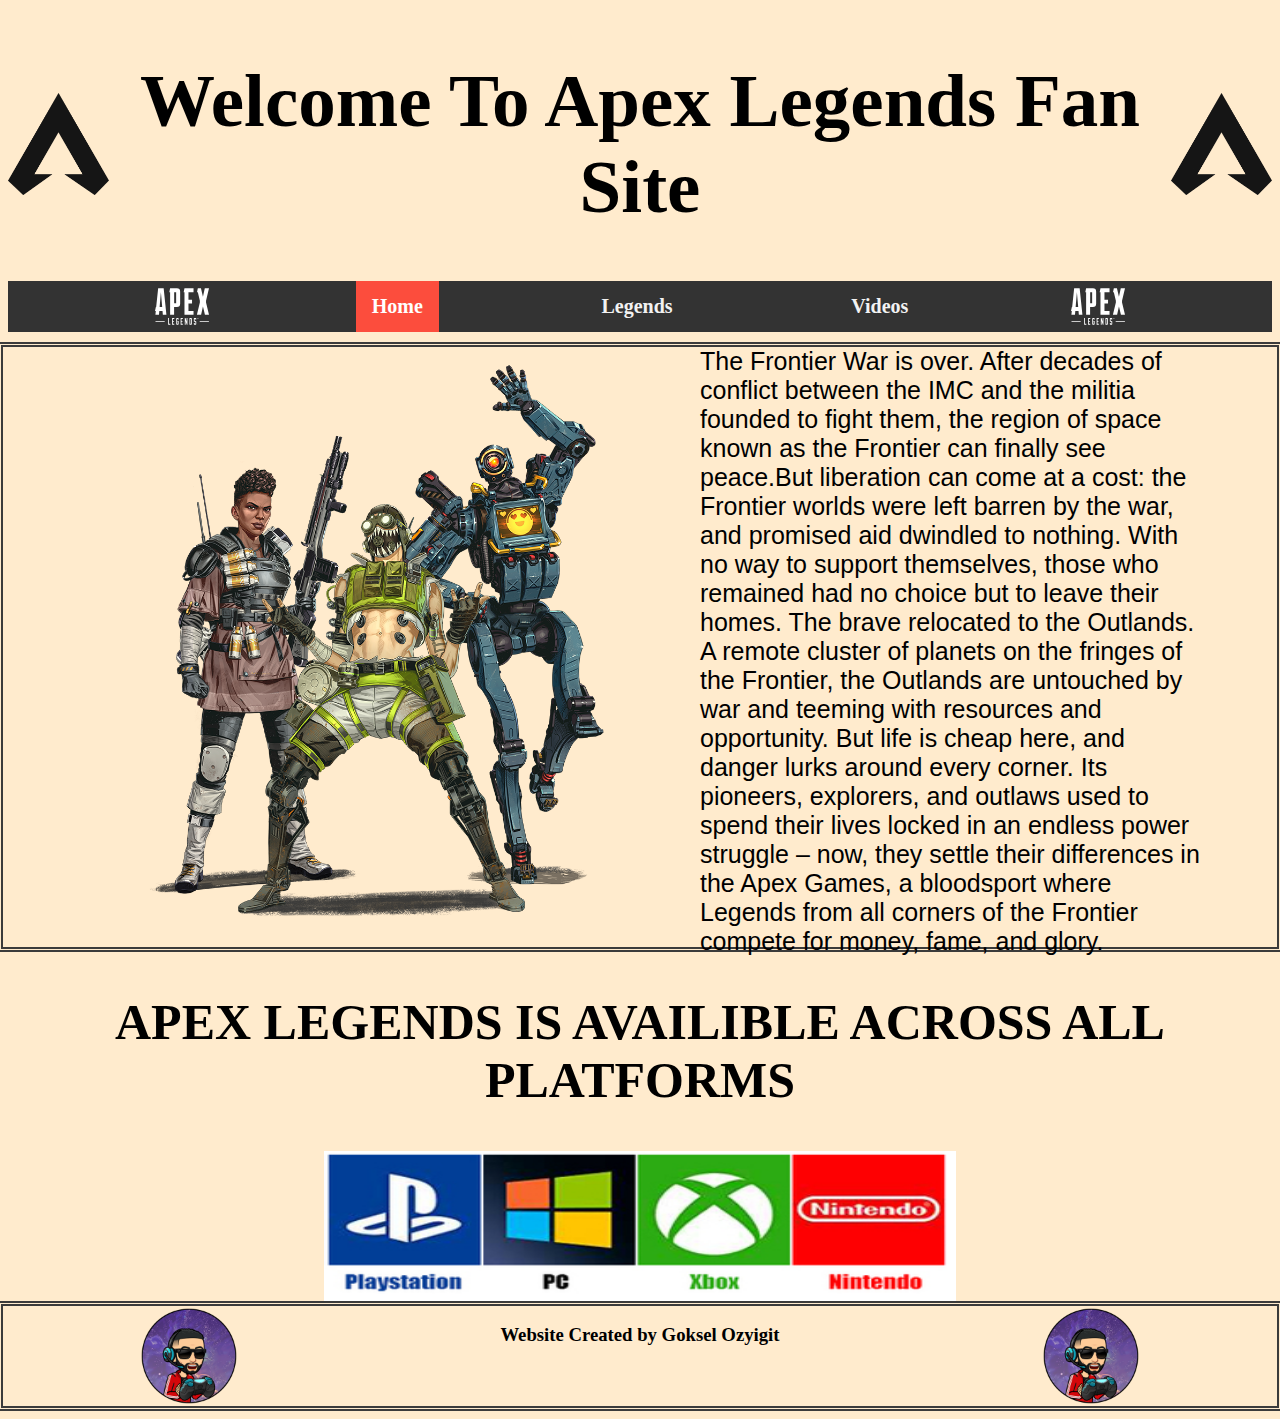
<file: index.html>
<!DOCTYPE html>
<html lang="en">
<head>
    <meta charset="UTF-8">
    <link rel="stylesheet" type="text/css" href="main.css">
    <meta name="viewport" content="width=device-width, initial-scale=1.0">
    <title>Apex Legends Fan Site</title>
    <link rel="icon" href="images/apex_logo.png" type="image/gif" sizes="16x16">
</head>
<body>
    <div class="title">
        <img src="images/apex_logo.png" width="8%" height="8%">
        <h1>Welcome To Apex Legends Fan Site</h1>
        <img src="images/apex_logo.png" width="8%" height="8%">
    </div>
    <nav>
        
        <div class="topnav">
            <img src="images/apex-white-nav-logo.svg" alt="">
            <a class="active" href="index.html">Home</a>
            <a href="legends.html">Legends</a>
            <a href="videos.html">Videos</a>
            <img src="images/apex-white-nav-logo.svg" alt="">
        </div>
    </nav>
    <nav class="indexMiddle">
        <img class="indexMiddleItem" class="center" src="images/squad.png">
        <p class="indexMiddleItem2" class="fontColor"> The Frontier War is over. After decades of conflict between the IMC and the militia founded to 
        fight them, the region of space known as the Frontier can finally see peace.But liberation can
        come at a cost: the Frontier worlds were left barren by the war, and promised aid dwindled to 
        nothing. With no way to support themselves, those who remained had no choice but to leave their 
        homes. The brave relocated to the Outlands. A remote cluster of planets on the fringes of the
        Frontier, the Outlands are untouched by war and teeming with resources and opportunity. But life 
        is cheap here, and danger lurks around every corner. Its pioneers, explorers, and outlaws used to 
        spend their lives locked in an endless power struggle – now, they settle their differences in the
        Apex Games, a bloodsport where Legends from all corners of the Frontier compete for money, fame, 
        and glory.</p>
    </nav>
    <h2 class="textalign">APEX LEGENDS IS AVAILIBLE ACROSS ALL PLATFORMS</h2>
    <img class="center" height="150" width="250" src="images/platforms.png">
    <div class="footer">
        <img class="footerItem" src="images/geezy.png" alt="">
        <h3>Website Created by Goksel Ozyigit</h3>
        <img class="footerItem" src="images/geezy.png" alt="">
    </div>  
</body>
</html>
</file>
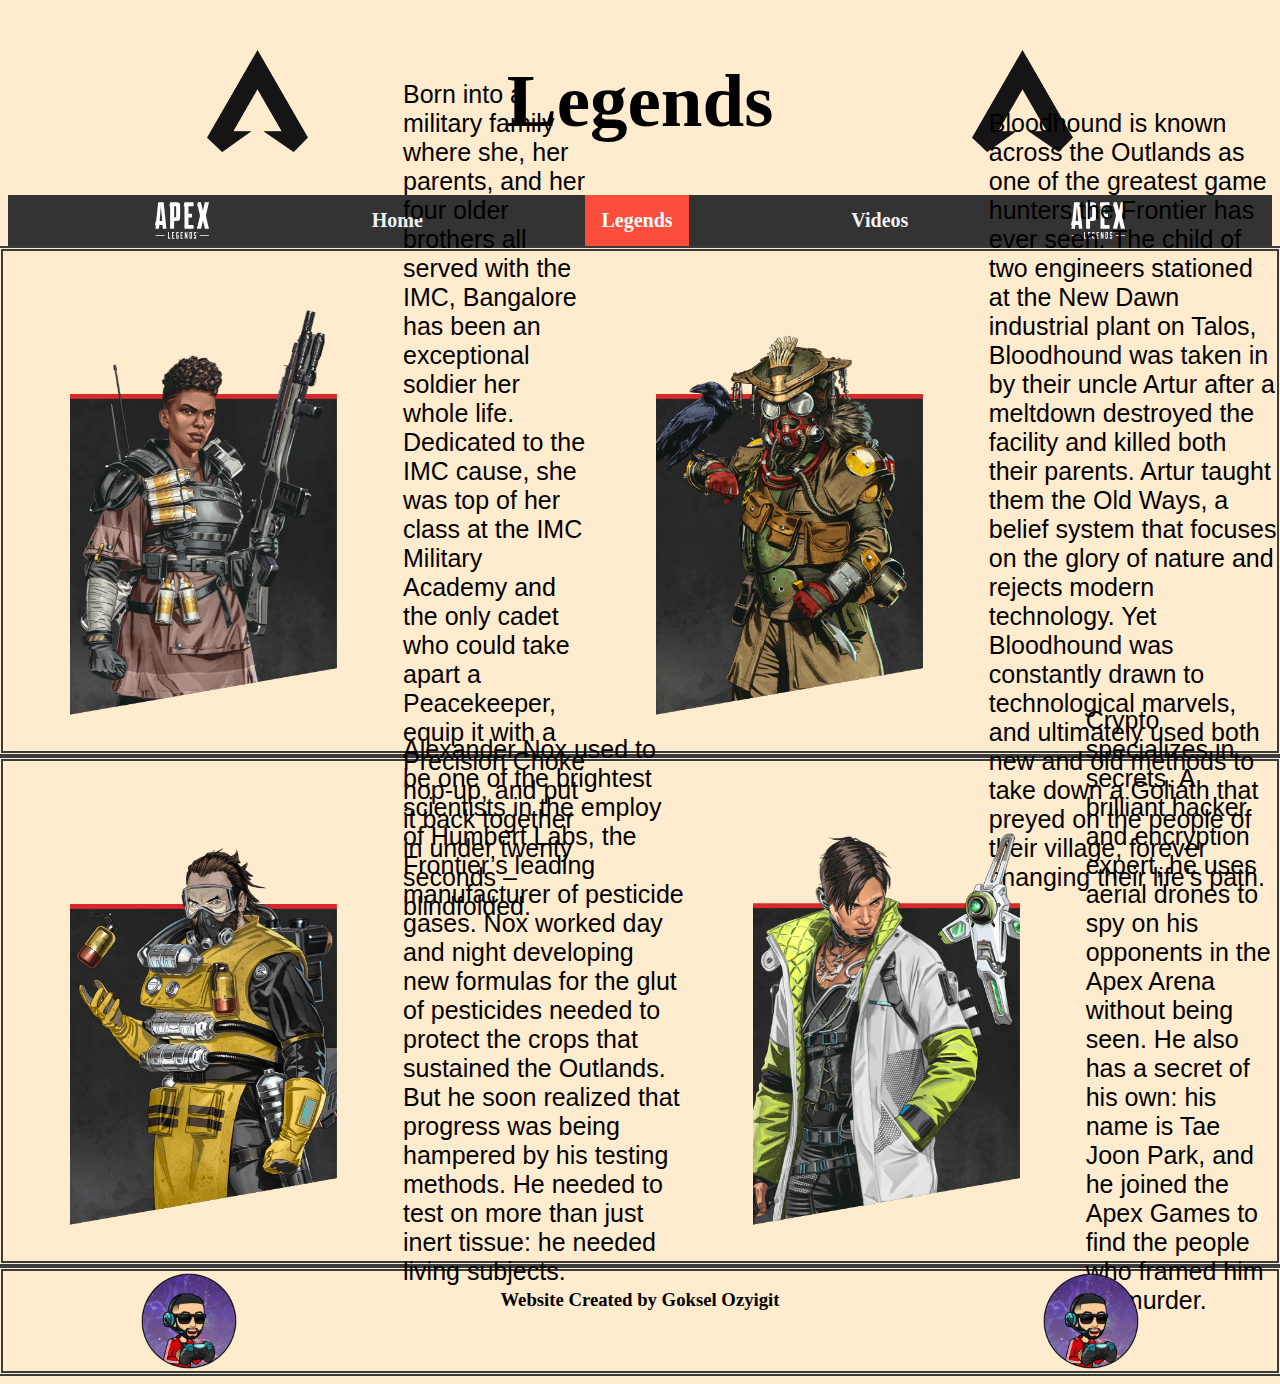
<file: legends.html>
<!DOCTYPE html>
<html lang="en">
<head>
    <meta charset="UTF-8">
    <link rel="stylesheet" type="text/css" href="main.css">
    <meta name="viewport" content="width=device-width, initial-scale=1.0">
    <title>Legends</title>
    <link rel="icon" href="images/apex_logo.png" type="image/gif" sizes="16x16">
</head>
<body>
    <div class="title">
        <img src="images/apex_logo.png" width="8%" height="8%">
        <h1>Legends</h1>
        <img src="images/apex_logo.png" width="8%" height="8%">
    </div>
    <nav>
        <div class="topnav">
            <img src="images/apex-white-nav-logo.svg" alt="">
            <a href="index.html">Home</a>
            <a class="active" href="legends.html">Legends</a>
            <a href="videos.html">Videos</a>
            <img src="images/apex-white-nav-logo.svg" alt="">
        </div>
    </nav>
    <div class="legendsMiddle">
        <a href="bangalore.html">
        <img width="400" hieght="400" src="images/legends/bangalore.png"></a>
        <p width="400px">Born into a military family where she, her parents, and her four older brothers all served with the IMC, Bangalore has been an exceptional soldier her whole life. Dedicated to the IMC cause, she was top of her class at the IMC Military Academy and the only cadet who could take apart a Peacekeeper, equip it with a Precision Choke hop-up, and put it back together in under twenty seconds – blindfolded.</p>
        <a href="bloodhound.html">
        <img width="400" hieght="400" src="images/legends/bloodhound.png"></a>   
        <p width="400px">Bloodhound is known across the Outlands as one of the greatest game hunters the Frontier has ever seen. The child of two engineers stationed at the New Dawn industrial plant on Talos, Bloodhound was taken in by their uncle Artur after a meltdown destroyed the facility and killed both their parents. Artur taught them the Old Ways, a belief system that focuses on the glory of nature and rejects modern technology. Yet Bloodhound was constantly drawn to technological marvels, and ultimately used both new and old methods to take down a Goliath that preyed on the people of their village, forever changing their life’s path.</p> 
    </div>
    <div class="legendsMiddle">
        <!-- <h2>Caustic</h2>
        <h3>Toxic Trapper</h3> -->
        <a href="caustic.html">
        <img width="400" hieght="400"src="images/legends/caustic.png"></a>
        <p width="400px">Alexander Nox used to be one of the brightest scientists in the employ of Humbert Labs, the Frontier’s leading manufacturer of pesticide gases. Nox worked day and night developing new formulas for the glut of pesticides needed to protect the crops that sustained the Outlands. But he soon realized that progress was being hampered by his testing methods. He needed to test on more than just inert tissue: he needed living subjects.</p>
        <a href="crypto.html">
        <img width="400" hieght="400"src="images/legends/crypto.png"></a>
        <!-- <h2>Crypto</h2>
        <h3>Surveillance Expert</h3> -->
        <p width="400px">Crypto specializes in secrets. A brilliant hacker and encryption expert, he uses aerial drones to spy on his opponents in the Apex Arena without being seen. He also has a secret of his own: his name is Tae Joon Park, and he joined the Apex Games to find the people who framed him for murder.</p>
    </div>
    <div class="footer">
        <img class="footerItem" src="images/geezy.png" alt="">
        <h3>Website Created by Goksel Ozyigit</h3>
        <img class="footerItem" src="images/geezy.png" alt="">
    </div>  
</body>
</html>
</file>
<file: main.css>
body {
    background-color: blanchedalmond;
}
h1{
    color: rgb(0, 0, 0); font-size: 75px; text-align: center;
}
h2 { font-size: 50px; text-align: center;
}

p{
    font-size: 25px;
    font-family: 'Gill Sans', 'Gill Sans MT', Calibri, 'Trebuchet MS', sans-serif 
}

td{
    text-align: center;
}

.li_header {
  font-size: 30px;
  font-style: italic;
}

.li_right {
  font-size: 30px;
  text-align: right;
}

.textalign {
    text-align: center;

}
.fontColor{
    color: rgb(214, 13, 13);
    text-align: left;
}

.topnav {
    font-size: 30px;
    background-color: #333;
    display: flex;
    justify-content: space-evenly;
    }

  
  .topnav a {
    float: left;
    color: #f2f2f2;
    text-align: center;
    padding: 14px 16px;
    text-decoration: double;
    font-size: 20px;
    font-weight: 700;
    width: auto;
  }
  
  .topnav a:hover {
    background-color: #ddd;
    color: black;
  }
  
  .topnav a.active {
    background-color: #fc4d3d;
    color: white;
  }

    .center {
    display: block;
    margin-left: auto;
    margin-right: auto;
    width: 50%;
  }
  .title {
    display: flex;
    justify-content: center;
    justify-content: space-evenly;
    align-items: center;
  }

  .middle {
    height: 700px;
    border: 5px double rgb(59, 59, 59);
    display: flex;
    align-content: center;
    justify-content: space-evenly;
    margin: 0 -10px;
  }

  .middleItem {
    height: 100%;
    width: auto;
    margin: 0 10px;
  }
  .middleItem2 {
    height: 100%;
    width: 500px;
    margin: 0 10px;
  }
  .indexMiddle {
    height: 600px;
    border: 5px double rgb(59, 59, 59);
    display: flex;
    justify-content: center;
    align-items: center;
    margin: 10px -10px;
  }

  .indexMiddleItem {
    height: 100%;
    width: auto;
    margin: 0 10px;
  }
  .indexMiddleItem2 {
    height: 100%;
    width: 500px;
    margin: 0 10px;
  }
  .characterInfo {
    border: 5px double rgb(59, 59, 59);
    display: flex;
    justify-content: center;
  }

  .abilityImages {
    display: flex;
    margin: 0 -15px;
    justify-content: center;
  }
  .abilityImage {
    background: gray;
    width: 217px;
    height: 122px;
    margin: 0 10px;
  }
  .footer {
    height: 100px;
    border: 5px double rgb(59, 59, 59);
    display: flex;
    justify-content: space-around;
    margin: 0 -10px;
  }

  .footerItem {
    height: 100px;
    width: auto;
    margin: 0 10px;
  }

  #coverVideo {
    height:450px;
     width:100%;
    position:relative;
     display:flex;
     justify-content: flex-start;
     align-items:center;
     overflow:hidden;
 }
  #contentVideo {
   flex:0;
   min-height:100%;
   min-width:100%;}

.legendsMiddle {
    height: 500px;
    border: 5px double rgb(59, 59, 59);
    display: flex;
    align-items: center;
    justify-content: center;
    margin: 0 -10px;
  }

.legendsMiddleItem {
  height: 500px;
    width: 25%;
    margin: 0 10px;
    justify-content: center;
    align-content: center;
  }

.legendsTitle {
  display: flex;
  justify-content: space-evenly;
}
    
.videoBox {
  display: flex;
  justify-content: center;
  align-content: center;
}
</file>
